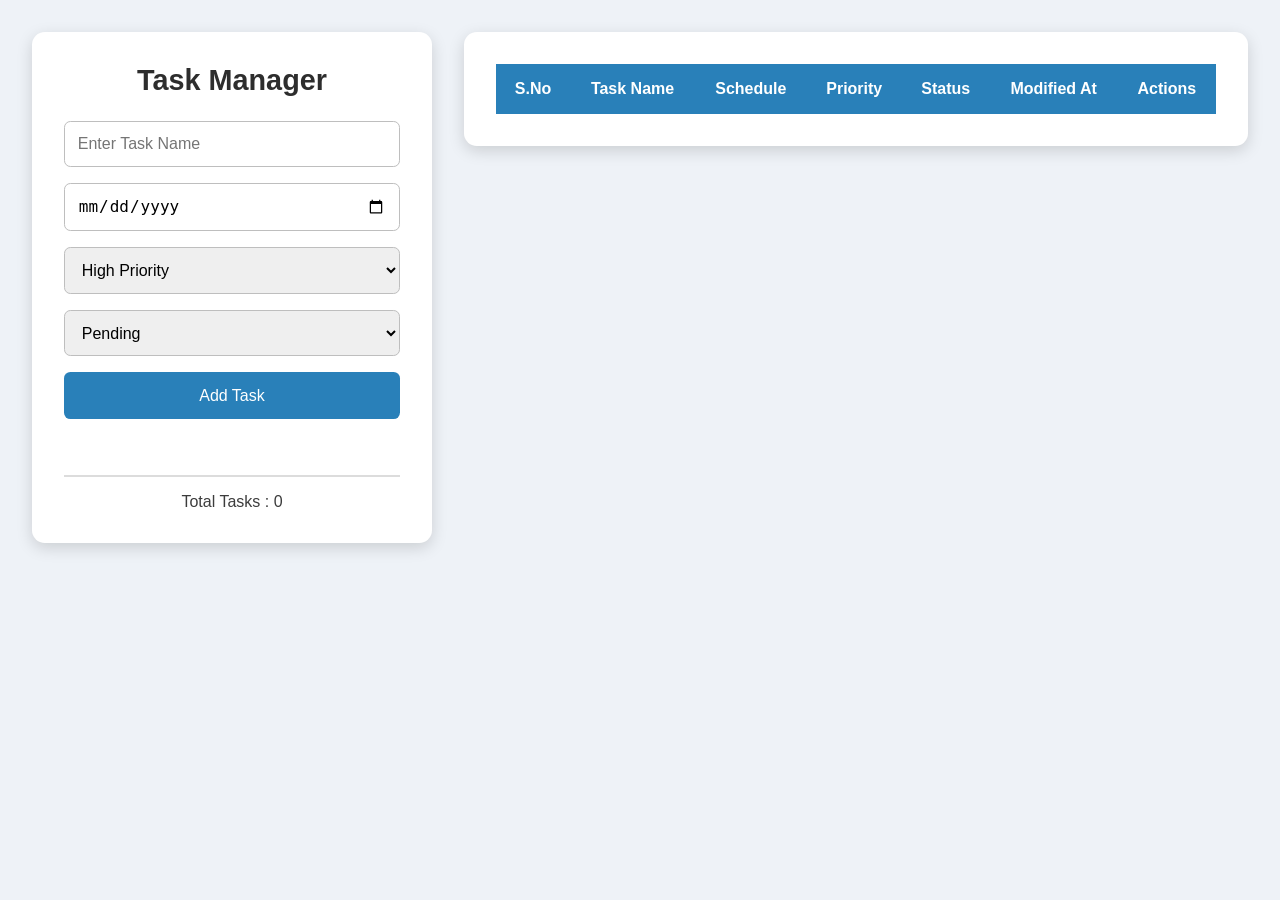
<file: index.html>
<!DOCTYPE html>
<html lang="en">
<head>
    <meta charset="UTF-8">
    <meta name="viewport" content="width=device-width, initial-scale=1.0">
    <title>Improvement Practice</title>
    <link rel="stylesheet" href="style.css">

    <!-- Font Awesome Icons -->
    <link rel="stylesheet"
          href="https://cdnjs.cloudflare.com/ajax/libs/font-awesome/6.5.2/css/all.min.css">
</head>
<body>

<div class="main-container">

    <!-- Left Side -->
    <div class="container">

        <h1>Task Manager</h1>

        <input
            type="text"
            id="taskInput"
            placeholder="Enter Task Name"
            autocomplete="off"
        >

        <input
            type="date"
            id="schedule"
        >

        <select id="priority">
            <option value="High">High Priority</option>
            <option value="Medium">Medium Priority</option>
            <option value="Low">Low Priority</option>
        </select>

        <select id="status">
            <option value="Pending">Pending</option>
            <option value="Completed">Completed</option>
        </select>

        <button onclick="checkTask()">
            Add Task
        </button>

        <p id="message"></p>

        <hr>

        <div class="info">
            <p>Total Tasks : <span id="total">0</span></p>
        </div>

    </div>

    <!-- Right Side -->
    <div class="table-container">

        <table>

            <thead>

                <tr>

                    <th>S.No</th>
                    <th>Task Name</th>
                    <th>Schedule</th>
                    <th>Priority</th>
                    <th>Status</th>
                    <th>Modified At</th>
                    <th>Actions</th>

                </tr>

            </thead>

            <tbody id="taskTableBody">

                <!-- JavaScript will insert rows here -->

            </tbody>

        </table>

    </div>

</div>

<script src="script.js"></script>

</body>
</html>
</file>
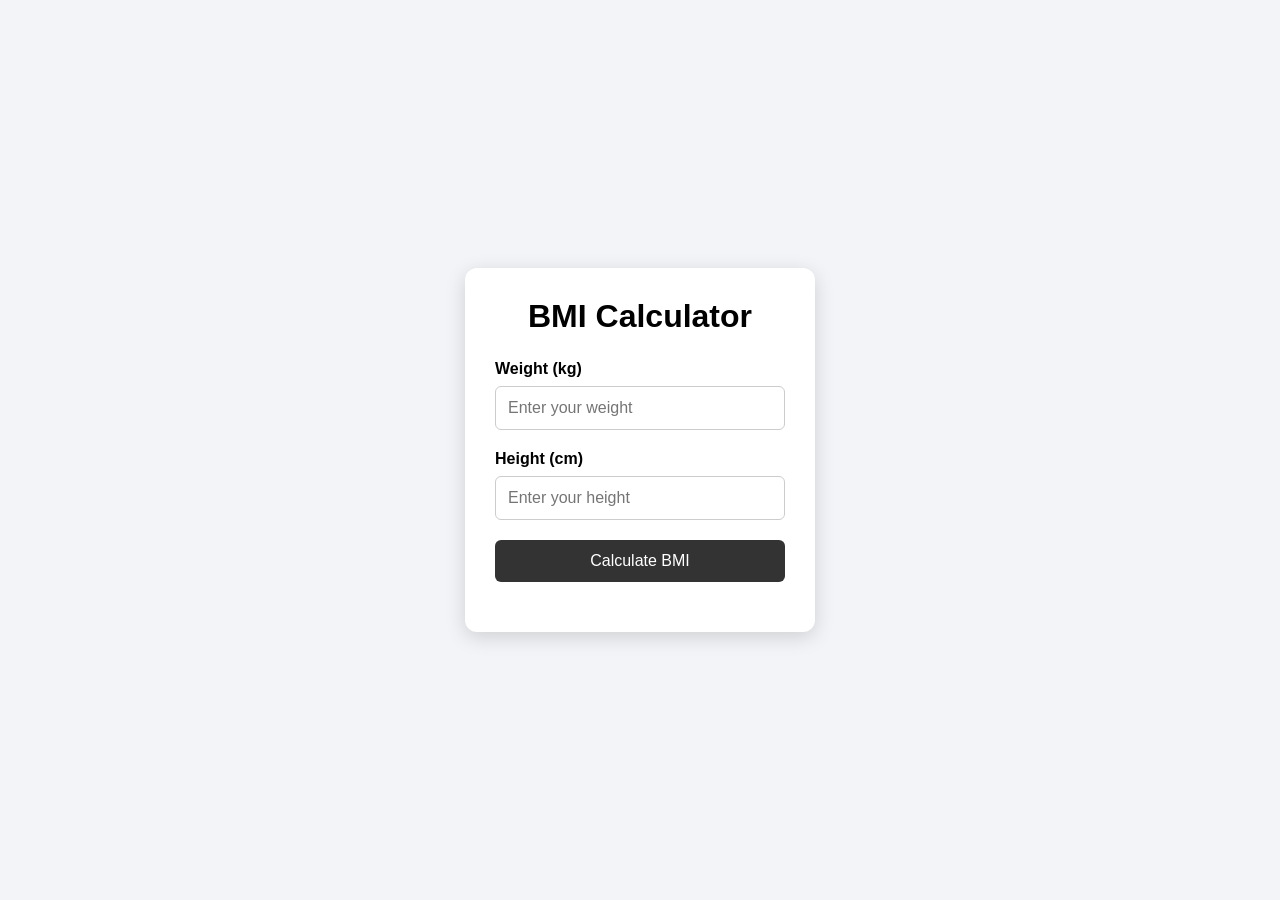
<file: mybmi/index.html>
<!DOCTYPE html>
<html lang="en">
<head>
    <meta charset="UTF-8">
    <meta name="viewport" content="width=device-width, initial-scale=1.0">
    <title>BMI Calculator</title>

    <link rel="stylesheet" href="style.css">
</head>

<body>

    <div class="container">

        <h1>BMI Calculator</h1>

        <label for="weight">Weight (kg)</label>
        <input type="number" id="weight" placeholder="Enter your weight">

        <label for="height">Height (cm)</label>
        <input type="number" id="height" placeholder="Enter your height">

        <button id="calculate">Calculate BMI</button>

        <div id="result"></div>

    </div>

    <script src="script.js"></script>

</body>
</html>
</file>
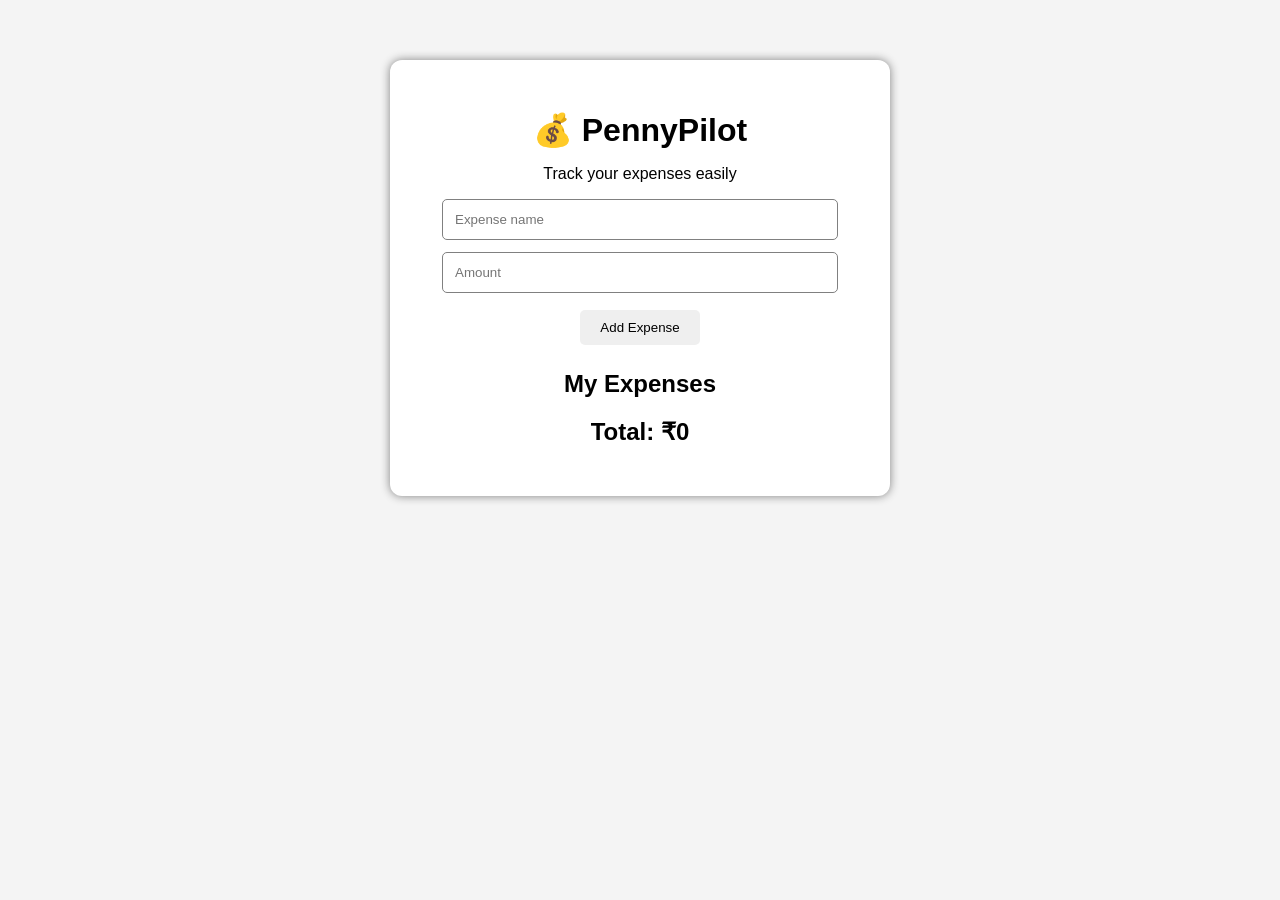
<file: pennypilot/index.html>
<!DOCTYPE html>
<html lang="en">

<head>
    <meta charset="UTF-8">

    <meta name="viewport"
        content="width=device-width, initial-scale=1.0">

    <title>PennyPilot</title>

    <link rel="stylesheet" href="style.css">
</head>

<body>

    <div class="container">

        <h1>💰 PennyPilot</h1>

        <p>Track your expenses easily</p>

        <input
            type="text"
            id="expenseName"
            placeholder="Expense name"
        >

        <input
            type="number"
            id="expenseAmount"
            placeholder="Amount"
        >

        <button onclick="addExpense()">
            Add Expense
        </button>


        <h2>My Expenses</h2>

        <div id="expenseList"></div>


        <h2>
            Total:
            ₹<span id="total">0</span>
        </h2>

    </div>


    <script src="script.js"></script>

</body>

</html>
</file>
<file: style.css>
*{
    margin: 0;
    padding: 0;
    box-sizing: border-box;
}

body{
    font-family: Arial, sans-serif;
    background-color: rgba(238, 242, 247, 1);
    font-size: 1rem;
}

.main-container{
    width: 95%;
    margin: 2rem auto;
    display: flex;
    gap: 2rem;
    align-items: flex-start;
}

/* Left Panel */

.container{
    width: 25rem;
    background-color: rgba(255,255,255,1);
    padding: 2rem;
    border-radius: 0.8rem;
    box-shadow: 0rem 0.3rem 1rem rgba(0,0,0,0.15);
}

.container h1{
    text-align: center;
    margin-bottom: 1.5rem;
    color: rgba(45,45,45,1);
    font-size: 1.8rem;
}

input,
select{
    width: 100%;
    padding: 0.8rem;
    margin-bottom: 1rem;
    font-size: 1rem;
    border: 0.06rem solid rgba(190,190,190,1);
    border-radius: 0.4rem;
    outline: none;
}

input:focus,
select:focus{
    border-color: rgba(52,152,219,1);
    box-shadow: 0rem 0rem 0.4rem rgba(52,152,219,0.4);
}

button{
    width: 100%;
    padding: 0.9rem;
    font-size: 1rem;
    border: none;
    border-radius: 0.4rem;
    background-color: rgba(41,128,185,1);
    color: rgba(255,255,255,1);
    cursor: pointer;
    transition: 0.3s;
}

button:hover{
    background-color: rgba(31,97,141,1);
}

button:active{
    transform: scale(0.98);
}

#message{
    text-align: center;
    margin-top: 1rem;
    min-height: 1.5rem;
    font-weight: bold;
    color: rgba(220,53,69,1);
}

.info{
    text-align: center;
    margin-top: 1rem;
    font-size: 1rem;
    color: rgba(60,60,60,1);
}

hr{
    margin: 1rem 0;
    border: 0.05rem solid rgba(220,220,220,1);
}

/* Right Panel */

.table-container{
    flex: 1;
    background-color: rgba(255,255,255,1);
    padding: 2rem;
    border-radius: 0.8rem;
    box-shadow: 0rem 0.3rem 1rem rgba(0,0,0,0.15);
    overflow-x: auto;
}

table{
    width: 100%;
    border-collapse: collapse;
}

th{
    background-color: rgba(41,128,185,1);
    color: rgba(255,255,255,1);
    padding: 1rem;
    font-size: 1rem;
}

td{
    padding: 0.9rem;
    text-align: center;
    border-bottom: 0.06rem solid rgba(220,220,220,1);
    color: rgba(60,60,60,1);
}

tr:nth-child(even){
    background-color: rgba(245,245,245,1);
}

tr:hover{
    background-color: rgba(230,240,250,1);
}

/* Action Buttons */

.action-btn{
    background: none;
    border: none;
    cursor: pointer;
    font-size: 1.1rem;
    margin: 0rem 0.3rem;
    color: rgba(52,73,94,1);
    transition: 0.2s;
}

.action-btn:hover{
    color: rgba(41,128,185,1);
    transform: scale(1.2);
}

/* Responsive */

@media (max-width: 62rem){

    .main-container{
        flex-direction: column;
    }

    .container{
        width: 100%;
    }

    .table-container{
        width: 100%;
    }

}
</file>
<file: mybmi/style.css>
* {
    margin: 0;
    padding: 0;
    box-sizing: border-box;
}

body {
    font-family: Arial, sans-serif;
    background: #f2f4f7;
    min-height: 100vh;

    display: flex;
    justify-content: center;
    align-items: center;
}

.container {
    background: white;
    width: 350px;
    padding: 30px;
    border-radius: 12px;
    box-shadow: 0 5px 20px rgba(0, 0, 0, 0.15);
}

h1 {
    text-align: center;
    margin-bottom: 25px;
}

label {
    display: block;
    margin-bottom: 8px;
    font-weight: bold;
}

input {
    width: 100%;
    padding: 12px;
    margin-bottom: 20px;
    border: 1px solid #ccc;
    border-radius: 6px;
    font-size: 16px;
}

button {
    width: 100%;
    padding: 12px;
    border: none;
    border-radius: 6px;
    background: #333;
    color: white;
    font-size: 16px;
    cursor: pointer;
}

button:hover {
    background: #555;
}

#result {
    margin-top: 20px;
    text-align: center;
    font-size: 18px;
    font-weight: bold;
}
</file>
<file: pennypilot/style.css>
* {
    box-sizing: border-box;
}


body {

    font-family: Arial, sans-serif;

    background-color: #f4f4f4;

    margin: 0;

    text-align: center;
}


.container {

    width: 500px;

    margin: 60px auto;

    padding: 30px;

    background-color: white;

    border-radius: 12px;

    box-shadow: 0 0 10px gray;
}


h1 {

    margin-bottom: 5px;
}


input {

    display: block;

    width: 90%;

    padding: 12px;

    margin: 12px auto;

    border: 1px solid gray;

    border-radius: 5px;
}


button {

    padding: 10px 20px;

    margin: 5px;

    border: none;

    border-radius: 5px;

    cursor: pointer;
}


.expense {

    display: flex;

    justify-content: space-between;

    align-items: center;

    padding: 12px;

    margin: 10px 0;

    border: 1px solid #ddd;

    border-radius: 5px;
}


.expense button {

    margin: 0;
}
</file>
